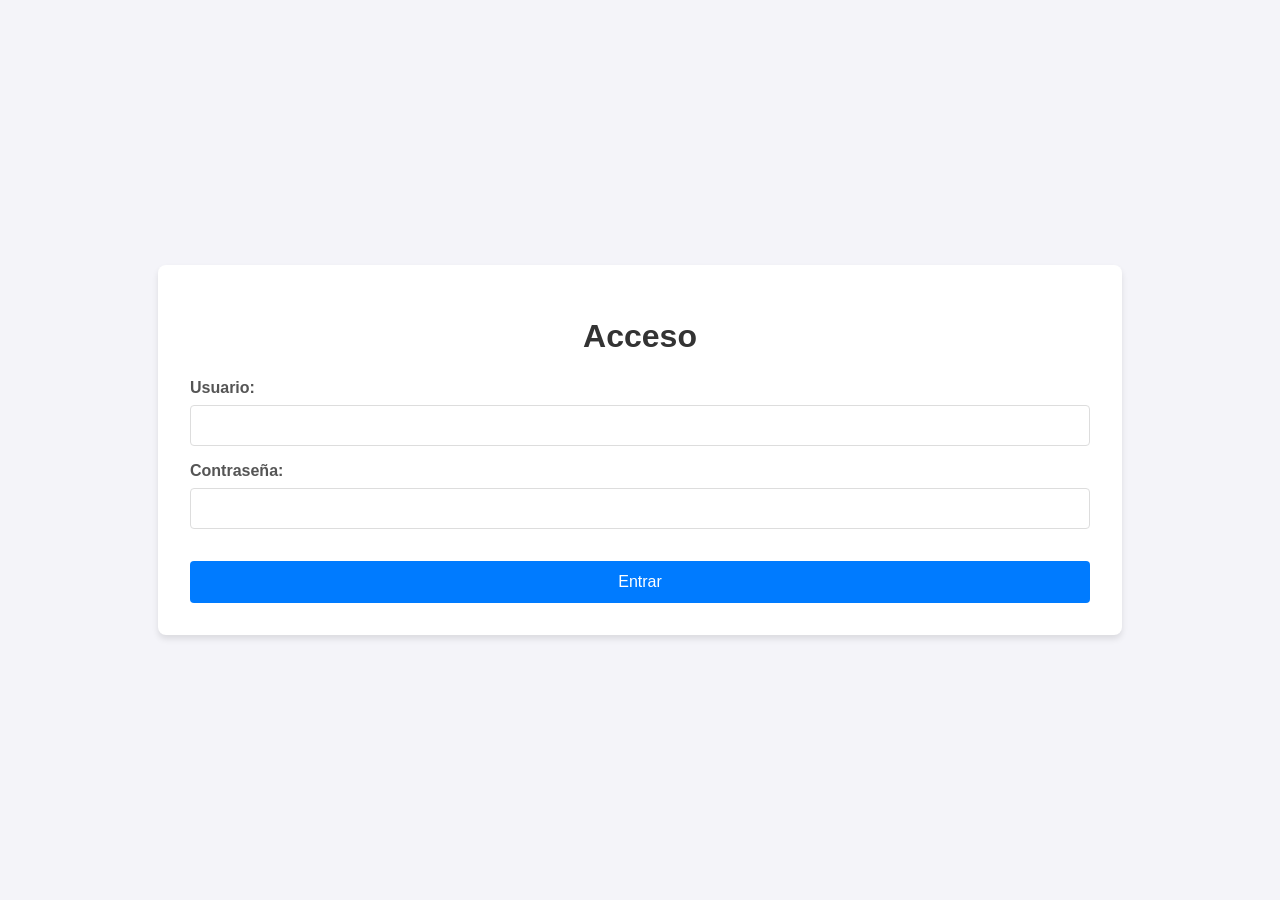
<file: index.html>
<!DOCTYPE html>
<html lang="es">
<head>
    <meta charset="UTF-8">
    <meta name="viewport" content="width=device-width, initial-scale=1.0">
    <title>Calculadora de Costo de Espejo</title>
    <link rel="stylesheet" href="style.css">
</head>
<body>
    <div class="container" id="app-container">
        <div class="actions">
            <a href="clients.html" id="nav-clients"><button type="button">Ir a Clientes</button></a>
            <a href="admin.html" id="nav-admin"><button type="button">Usuarios</button></a>
            <button type="button" id="logout-btn">Cerrar sesión</button>
        </div>
        <h1>Calculadora de Costo de Espejo</h1>
        <form id="calculator-form">
            <section class="client-quote-section">
                <h2>Datos del cliente</h2>
                <div class="form-group">
                    <label for="quote-client-name">Nombre:</label>
                    <input type="text" id="quote-client-name" placeholder="Nombre del cliente">
                </div>
                <div class="form-group">
                    <label for="quote-client-phone">Teléfono:</label>
                    <input type="tel" id="quote-client-phone" placeholder="Teléfono">
                </div>
                <div class="form-group">
                    <label for="quote-client-address">Dirección:</label>
                    <input type="text" id="quote-client-address" placeholder="Dirección">
                </div>
            </section>

            <div class="form-group">
                <label for="width">Ancho (cm):</label>
                <input type="number" id="width" required min="1" placeholder="ej. 100">
            </div>

            <div class="form-group">
                <label for="height">Alto (cm):</label>
                <input type="number" id="height" required min="1" placeholder="ej. 200">
            </div>

            <div class="form-group">
                <label for="thickness">Espesor:</label>
                <select id="thickness">
                    <option value="3">3 mm</option>
                    <option value="4" selected>4 mm</option>
                    <option value="5">5 mm</option>
                    <option value="6">6 mm</option>
                </select>
            </div>

            <div class="form-group">
                <label for="base">Tipo de base para colgar:</label>
                <select id="base">
                    <option value="glue" id="base-glue-option">Pegamento</option>
                    <option value="hooks" id="base-hooks-option">Ganchos simples</option>
                    <option value="aluminum" id="base-aluminum-option">Base de aluminio</option>
                    <option value="wood_frame" id="base-wood-option">Marco de madera</option>
                </select>
            </div>

            <div class="form-group">
                <label for="led-count">Número de tiras LED (5 m cada una):</label>
                <input type="number" id="led-count" min="0" value="0">
            </div>

            <div class="form-group">
                <label for="cuts-count">Número de cortes:</label>
                <input type="number" id="cuts-count" min="0" value="0">
            </div>

            <div class="form-group">
                <label>Extras (costo por metro lineal):</label>
                <label class="checkbox-group" style="font-weight: normal;">
                    <input type="checkbox" id="extra-arenado"> <span id="label-extra-arenado">Arenado</span>
                </label>
                <label class="checkbox-group" style="font-weight: normal;">
                    <input type="checkbox" id="extra-canto"> <span id="label-extra-canto">Canto pulido</span>
                </label>
                <label class="checkbox-group" style="font-weight: normal;">
                    <input type="checkbox" id="extra-biselado"> <span id="label-extra-biselado">Biselado</span>
                </label>
                <label class="checkbox-group" style="font-weight: normal;">
                    <input type="checkbox" id="extra-marco"> <span id="label-extra-marco">Marco</span>
                </label>
            </div>

            <div class="form-group">
                <label for="mirror-details">Detalles adicionales del espejo:</label>
                <textarea id="mirror-details" rows="3" placeholder="Ej. Espejo asimétrico, esquina superior derecha con corte diagonal de 15 cm."></textarea>
                <small>Estos detalles aparecerán en la cotización. Se limpian al agregar este modelo.</small>
            </div>
            <div class="form-group">
                <label for="quote-quantity">Cantidad de espejos de este modelo:</label>
                <input type="number" id="quote-quantity" min="1" step="1" value="1">
            </div>
            <button type="button" id="add-mirror-quote-btn" onclick="addMirrorToQuote()">Agregar espejo a la cotización</button>
            <section id="quote-draft" class="hidden">
                <h2>Espejos de la cotización</h2>
                <p>Agrega cada modelo antes de crear la cotización.</p>
                <div class="table-wrap"><table class="table">
                    <thead><tr><th>Cantidad</th><th>Descripción</th><th>Precio unitario</th><th>Importe</th><th></th></tr></thead>
                    <tbody id="quote-items-tbody"></tbody>
                </table></div>
                <div class="form-group">
                    <label for="quote-discount-percent">Descuento (%):</label>
                    <input type="number" id="quote-discount-percent" min="0" max="100" step="0.01" value="0">
                    <button type="button" onclick="applyQuoteDiscount()">Aplicar descuento</button>
                </div>
                <p>Subtotal: $<span id="quote-items-subtotal">0.00</span> MXN</p>
                <p>Descuento: −$<span id="quote-items-discount">0.00</span> MXN</p>
                <p>IVA (16%): $<span id="quote-items-iva">0.00</span> MXN</p>
                <p><strong>Total: $<span id="quote-items-total">0.00</span> MXN</strong></p>
                <button type="button" id="create-quote-btn" class="quote-btn" onclick="createQuote()">Crear cotización</button>
            </section>

            <details class="config-section">
                <summary>Configuración</summary>
                <div class="form-group">
                    <label>Precios del vidrio (por m²):</label>
                    <input type="number" id="price-3" step="0.01" min="0" placeholder="3 mm">
                    <input type="number" id="price-4" step="0.01" min="0" placeholder="4 mm">
                    <input type="number" id="price-5" step="0.01" min="0" placeholder="5 mm">
                    <input type="number" id="price-6" step="0.01" min="0" placeholder="6 mm">
                </div>
                <div class="form-group">
                    <label>Costos de base:</label>
                    <input type="number" id="base-glue-price" step="0.01" min="0" placeholder="Pegamento (fijo)">
                    <input type="number" id="base-hooks-price" step="0.01" min="0" placeholder="Ganchos simples (fijo)">
                    <input type="number" id="base-aluminum-price" step="0.01" min="0" placeholder="Base de aluminio (fijo)">
                    <input type="number" id="base-wood-price" step="0.01" min="0" placeholder="Marco de madera ($/m)">
                </div>
                <div class="form-group">
                    <label>Nombres de base:</label>
                    <input type="text" id="base-glue-label" placeholder="Nombre Pegamento">
                    <input type="text" id="base-hooks-label" placeholder="Nombre Ganchos simples">
                    <input type="text" id="base-aluminum-label" placeholder="Nombre Base de aluminio">
                    <input type="text" id="base-wood-label" placeholder="Nombre Marco de madera">
                </div>
                <div class="form-group">
                    <label>LED:</label>
                    <input type="number" id="led-strip-cost" step="0.01" min="0" placeholder="Costo por tira (5 m)">
                    <input type="number" id="led-base-cost" step="0.01" min="0" placeholder="Costo base LED">
                </div>
                <div class="form-group">
                    <label>Extras ($/m):</label>
                    <input type="number" id="extra-arenado-price" step="0.01" min="0" placeholder="Arenado ($/m)">
                    <input type="number" id="extra-canto-price" step="0.01" min="0" placeholder="Canto pulido ($/m)">
                    <input type="number" id="extra-biselado-price" step="0.01" min="0" placeholder="Biselado ($/m)">
                    <input type="number" id="extra-marco-price" step="0.01" min="0" placeholder="Marco ($/m)">
                </div>
                <div class="form-group">
                    <label>Nombres de extras:</label>
                    <input type="text" id="extra-arenado-label" placeholder="Nombre Arenado">
                    <input type="text" id="extra-canto-label" placeholder="Nombre Canto pulido">
                    <input type="text" id="extra-biselado-label" placeholder="Nombre Biselado">
                    <input type="text" id="extra-marco-label" placeholder="Nombre Marco">
                </div>
                <div class="form-group">
                    <label>Cortes y ganancia:</label>
                    <input type="number" id="cut-cost" step="0.01" min="0" placeholder="Costo por corte">
                    <input type="number" id="profit-multiplier" step="0.1" min="0" placeholder="Multiplicador de ganancia">
                </div>
                <button type="button" id="save-config">Guardar configuración</button>
            </details>

            <button type="button" onclick="calculateCost()">Calcular costo</button>
        </form>

        <div id="result" class="result hidden">
            <h2>Costo estimado: $<span id="total-cost">0.00</span></h2>
            <div class="breakdown">
                <p>Costo del vidrio: $<span id="glass-cost">0.00</span></p>
                <p>Costo de la base: $<span id="base-cost">0.00</span></p>
                <p>Costo de LED: $<span id="led-cost">0.00</span></p>
                <p>Costo de cortes: $<span id="cuts-cost">0.00</span></p>
                <p>Costo de extras: $<span id="extras-cost">0.00</span></p>
            </div>
            <div class="sell-price-section">
                <h3>Precio de venta sugerido: $<span id="sell-price">0.00</span></h3>
                <p>Costo de fabricación: $<span id="manufacturing-cost">0.00</span></p>
                <p class="profit-info">Ganancia (1.5x del costo): $<span id="profit">0.00</span></p>
            </div>
        </div>
    </div>
    <script src="script.js"></script>
</body>
</html>
</file>
<file: style.css>
body {
    font-family: 'Segoe UI', Tahoma, Geneva, Verdana, sans-serif;
    background-color: #f4f4f9;
    display: flex;
    justify-content: center;
    align-items: center;
    min-height: 100vh;
    margin: 0;
}

.container {
    background: white;
    padding: 2rem;
    border-radius: 8px;
    box-shadow: 0 4px 6px rgba(0, 0, 0, 0.1);
    width: 100%;
    max-width: 900px;
}

h1 {
    text-align: center;
    color: #333;
    margin-bottom: 1.5rem;
}

.actions {
    display: flex;
    justify-content: flex-end;
    gap: 0.5rem;
    margin-bottom: 0.5rem;
}

.tabs {
    display: flex;
    gap: 0.5rem;
    margin-bottom: 1rem;
}

.tab-btn {
    flex: 1;
    padding: 0.75rem;
    background: #e9ecef;
    color: #333;
    border: 1px solid #ddd;
    border-radius: 6px;
    cursor: pointer;
}

.tab-btn.active {
    background: #007bff;
    color: #fff;
    border-color: #007bff;
}

.form-group {
    margin-bottom: 1rem;
}

label {
    display: block;
    margin-bottom: 0.5rem;
    color: #555;
    font-weight: bold;
}

input[type="number"],
select {
    width: 100%;
    padding: 0.75rem;
    border: 1px solid #ddd;
    border-radius: 4px;
    box-sizing: border-box; /* Ensures padding doesn't affect width */
}

input[type="text"],
input[type="tel"],
input[type="password"],
textarea {
    width: 100%;
    padding: 0.75rem;
    border: 1px solid #ddd;
    border-radius: 4px;
    box-sizing: border-box;
}

textarea {
    resize: vertical;
}

.checkbox-group label {
    display: flex;
    align-items: center;
    font-weight: normal;
    cursor: pointer;
}

.checkbox-group input {
    margin-right: 0.5rem;
    width: auto;
}

button {
    width: 100%;
    padding: 0.75rem;
    background-color: #007bff;
    color: white;
    border: none;
    border-radius: 4px;
    font-size: 1rem;
    cursor: pointer;
    transition: background-color 0.2s;
    margin-top: 1rem;
}

button:hover {
    background-color: #0056b3;
}

.result {
    margin-top: 1.5rem;
    padding-top: 1rem;
    border-top: 1px solid #eee;
    text-align: center;
}

.hidden {
    display: none;
}

.breakdown {
    font-size: 0.9rem;
    color: #666;
    text-align: left;
    margin-top: 1rem;
}

.breakdown p {
    margin: 0.25rem 0;
    display: flex;
    justify-content: space-between;
}

.sell-price-section {
    margin-top: 1.5rem;
    padding-top: 1rem;
    border-top: 2px dashed #ddd;
    background-color: #e8f5e9; /* Light green background */
    padding: 1rem;
    border-radius: 4px;
}

.sell-price-section h3 {
    margin: 0;
    color: #2e7d32;
    font-size: 1.4rem;
}

.profit-info {
    margin: 0.5rem 0 0 0;
    font-size: 0.9rem;
    color: #555;
}

details.config-section {
    margin: 1rem 0;
    border: 1px solid #eee;
    border-radius: 6px;
    padding: 0.5rem 0.75rem;
    background: #fafafa;
}

details.config-section summary {
    font-weight: 600;
    cursor: pointer;
    color: #333;
    margin-bottom: 0.5rem;
}

details.config-section .form-group input {
    margin-top: 0.5rem;
}

.table-wrap {
    margin-top: 1rem;
    overflow-x: auto;
}

.table {
    width: 100%;
    border-collapse: collapse;
    font-size: 0.95rem;
}

.table th,
.table td {
    border: 1px solid #e5e5e5;
    padding: 0.5rem;
    text-align: left;
    vertical-align: top;
}

.table th {
    background: #f8f9fa;
}

.topbar {
    width: 100%;
    max-width: 400px;
    margin: 0 auto;
    display: flex;
    justify-content: space-between;
    align-items: center;
    background: #fff;
    border-bottom: 1px solid #eee;
    padding: 0.5rem 1rem;
    box-sizing: border-box;
}

.auth-container {
    position: fixed;
    inset: 0;
    background: rgba(0,0,0,0.5);
    display: flex;
    justify-content: center;
    align-items: center;
    z-index: 1000;
}

.auth-card {
    width: 100%;
    max-width: 380px;
    background: #fff;
    border-radius: 8px;
    box-shadow: 0 4px 12px rgba(0,0,0,0.2);
    padding: 1.25rem;
}


.client-quote-section {
    margin-bottom: 1.5rem;
    padding: 1rem;
    border: 1px solid #e3e3e3;
    border-radius: 8px;
    background: #fafafa;
}

.client-quote-section h2 {
    margin: 0 0 1rem;
    font-size: 1.2rem;
    color: #333;
}

.quote-btn {
    background-color: #198754;
    margin-top: 1rem;
}

.quote-btn:hover {
    background-color: #146c43;
}
</file>
